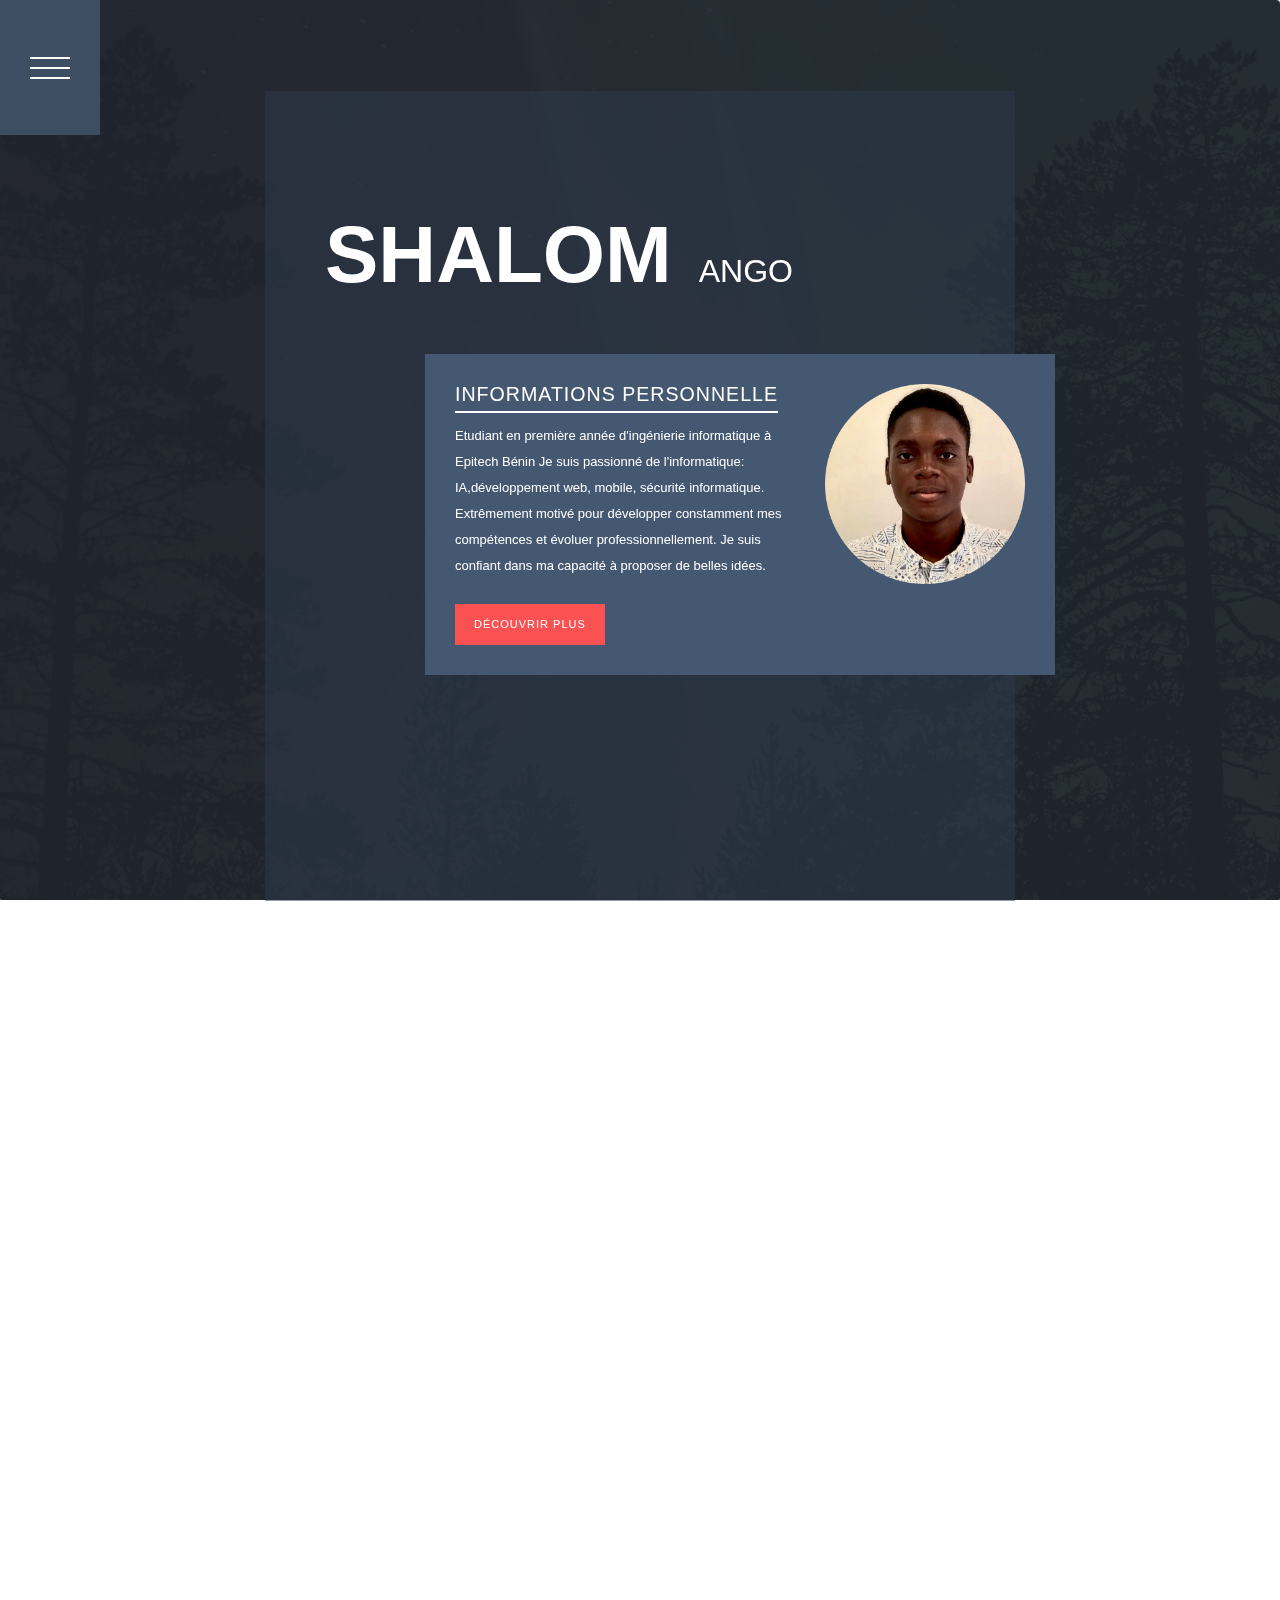
<file: index.html>
<!doctype html>
<!--[if lt IE 7]>      <html class="no-js lt-ie9 lt-ie8 lt-ie7" lang=""> <![endif]-->
<!--[if IE 7]>         <html class="no-js lt-ie9 lt-ie8" lang=""> <![endif]-->
<!--[if IE 8]>         <html class="no-js lt-ie9" lang=""> <![endif]-->
<!--[if gt IE 8]><!--> <html class="no-js" lang=""> <!--<![endif]-->
    <head>
        <meta charset="utf-8">
        <meta http-equiv="X-UA-Compatible" content="IE=edge,chrome=1">
        <title>Shalom Ango Portefeuille</title>
<!--
Stacked Template
https://templatemo.com/tm-505-stacked
-->
        <meta name="description" content="">
        <meta name="viewport" content="width=device-width, initial-scale=1">
        <link rel="apple-touch-icon" href="apple-touch-icon.png">

        <link rel="stylesheet" href="css/bootstrap.min.css">
        <link rel="stylesheet" href="css/bootstrap-theme.min.css">
        <link rel="stylesheet" href="css/templatemo-style.css">

        <script src="js/vendor/modernizr-2.8.3-respond-1.4.2.min.js"></script>
    </head>
    <body>
        <!--[if lt IE 8]>
            <p class="browserupgrade">You are using an <strong>outdated</strong> browser. Please <a href="http://browsehappy.com/">upgrade your browser</a> to improve your experience.</p>
        <![endif]-->
        <nav class="nav">
          <div class="burger">
            <div class="burger__patty"></div>
          </div>

          <ul class="nav__list">
            <li class="nav__item">
              <a href="#1" class="nav__link c-blue"><img src="img/home-icon.png" alt=""></a>
            </li>
            <li class="nav__item">
              <a href="#2" class="nav__link c-yellow scrolly"><img src="img/about-icon.png" alt=""></a>
            </li>
            <li class="nav__item">
              <a href="#4" class="nav__link c-red"><img src="img/projects-icon.png" alt=""></a>
            </li>
            <li class="nav__item">
              <a href="#5" class="nav__link c-green"><img src="img/contact-icon.png" alt=""></a>
            </li>
          </ul>
        </nav>

        <section class="panel b-blue" id="1">
          <article class="panel__wrapper">
            <div class="panel__content">
              <div class="container">
                <div class="row">
                  <div class="col-md-8 col-md-offset-2">
                    <div class="home-content">
                      <div class="home-heading">
                        <h1><em>Shalom</em> ANGO</h1>
                      </div>
                      <div class="row">
                        <div class="col-md-12">
                          <div class="home-box-content">
                            <div class="left-text">
                              <h4 style="font-size: 1.4em;">Informations personnelle</h4>
                              <p>Etudiant en première année d'ingénierie informatique à Epitech Bénin Je suis passionné de l'informatique: IA,développement web, mobile, sécurité informatique. Extrêmement motivé pour développer constamment mes compétences et évoluer professionnellement. Je suis confiant dans ma capacité à proposer de belles idées.</p>
                              <div class="primary-button">
                                <a href="#2">Découvrir plus</a>
                              </div>
                            </div>
                            <div class="right-image">
                              <img  style="width: 200px;" src="img/right-home-image.png" alt="">
                            </div>
                          </div>
                        </div>
                      </div>
                    </div>
                  </div>
                </div>
              </div>
            </div>
          </article>
        </section>
        <section class="panel b-yellow" id="2">
          <article class="panel__wrapper">
            <div class="panel__content">
              <div class="container">
                <div class="row">
                  <div class="col-md-8 col-md-offset-2">
                    <div class="about-content">
                      <div class="heading">
                        <h4>A propos de moi</h4>
                      </div>
                      <div class="row">
                        <div class="col-md-12">
                          <div class="about-box-content">
                            <img src="img/about-image.jpg" alt="">
                          </div>
                        </div>
                        <div class="col-md-12 col-md-offset-4ss">
                          <div class="about-box-text">
                            <h4>Mes formations</h4>
                            <p>Epitech-Bénin: <strong>2020 à nos jour</strong> Cycle Bachelor en ingenierie informatiques.</p>
                            <p>Epitech-Bénin: <strong>2019 - 2020</strong> Cour préparatoire (Notion en HTML, CSS et JavaScript).</p>
                            <p>CS La grande academie: <br> Baccalauréat Série D <strong>(2019)</strong> <br> Brevet d'étude du premier cycle <strong>(2016)</strong>.</p>
                            <div class="primary-button">
                              <a href="#3">Découvrir plus</a>
                            </div>
                          </div>
                        </div>
                      </div>
                    </div>
                  </div>
                </div>
              </div>
            </div>
          </article>
        </section>
        <section class="panel b-yellow" id="3">
          <article class="panel__wrapper">
            <div class="panel__content">
              <div class="container">
                <div class="row">
                  <div class="col-md-8 col-md-offset-2">
                    <div class="about-content">
                      <div class="heading">
                        <h4>Monde professionnel</h4>
                      </div>
                      <div class="row">
                        <div class="col-md-12">
                          <div class="about-box-content">
                            <img src="img/about-image.jpg" alt="">
                          </div>
                        </div>
                        <div class="col-md-12 col-md-offset-8s">
                          <div class="about-box-text">
                            <h4>Mon parcours professionel</h4>
                            <p><strong>Chef d'association</strong> <em>CREATOR</em>, une association de développement (web et mobile) à Epitech Bénin depuis <strong> janvier 2021</strong>.</p>
                            <p>J'ai travaillé chez <em>Fitzone Bénin</em> en tant de <strong>Dévelopeur Web</strong>, chargé de développer le site internet de Fitzone (une salle de sport) . De <strong>Juillet 2020 à Septembre 2020</strong>.</p>
                            <p> J'ai participé au concour <strong> Google hash code</strong>, un Challenge de programation organisé par google en <strong>Fevrier 2020</strong>.</p>
                            <p>Participant à la <strong> Global game jam </strong> Concour international de création de jeu video en <strong> janvier 2020</strong>.</p>
                            <p>Participant au <strong>Health Tech challenge</strong>, un challenge qui consistait à proposer et réaliser un prototype de solution numérique dans le domaine de la santé. En<strong> janvier 2021</strong>.</p>
                            <div class="primary-button">
                              <a href="#4">Découvrir plus</a>
                            </div>
                          </div>
                        </div>
                      </div>
                    </div>
                  </div>
                </div>
              </div>
            </div>
          </article>
        </section>
        <section class="panel b-yellow" id="3">
          <article class="panel__wrapper">
            <div class="panel__content">
              <div class="container">
                <div class="row">
                  <div class="col-md-8 col-md-offset-2">
                    <div class="about-content">
                      <div class="heading">
                        <h4>Mes compétences technique</h4>
                      </div>
                      <div class="row">
                        <div class="col-md-12">
                          <div class="about-box-content">
                            <img src="img/about-image.jpg" alt="">
                          </div>
                        </div>
                        <div class="col-md-12 col-md-offset-8s">
                          <div class="about-box-text">
                            <h4>langages de programation et outils</h4>
                            <ul style="font-size: 1.3em; color: rgb(170, 77, 0);">
                              <li>C, C++, Python, Html, Css, JavaScript</li> <br>
                              <li>Node JS, Vue JS, Express JS, React Native</li><br>
                              <li>PHP, MYSQL, Mongo-DB, Django, DOKER</li><br>
                              <li>Git (github, gitlab), Linux, CSFML (pour créaction de jeu) </li><br>
                            </ul>
                            <ul style="font-size: 1.3em; color: rgb(0, 26, 170);">
                              <li>Androïd studio, FileZila, EZFacility: Management</li> <br>
                              <li>Figma, Microsoft Word et excel</li><br>
                            </ul>
                            <div class="primary-button">
                              <a href="#4">Découvrir plus</a>
                            </div>
                          </div>
                        </div>
                      </div>
                    </div>
                  </div>
                </div>
              </div>
            </div>
          </article>
        </section>
        <section class="panel b-red" id="4">
          <article class="panel__wrapper">
            <div class="panel__content">
              <div class="container">
                <div class="row">
                  <div class="col-md-8 col-md-offset-2">
                    <div class="projects-content">
                      <div class="heading">
                        <h4>Projets récent</h4>
                      </div>
                      <div class="row">
                        <div class="col-md-12">
                          <div class="owl-carousel owl-theme projects-container">
                            <div>
                              <div class="project-item">
                                <a href="img/project-item-01.png" data-lightbox="image-1"><img src="img/project-item-01.png" alt=""></a>
                                <div class="text-content">
                                  <h4>Chat Box <em>(en cour)</em></h4>
                                  <p>Projet Creator: Application Web de Freelance et de chat pro</p>
                                  <div class="primary-button">
                                    <a href="https://github.com/EPITECH-CREATOR/Chatbox_interface">Voir le projet</a>
                                  </div>
                                </div>
                              </div>
                            </div>
                            <div>
                              <div class="project-item">
                                <a href="img/project-item-02.png" data-lightbox="image-1"><img src="img/project-item-02.png" alt=""></a>
                                <div class="text-content">
                                  <h4>Epic (MVP)</h4>
                                  <p>Application mobile de résumé de film (text et trailer)</p>
                                  <div class="primary-button">
                                    <a href="https://github.com/shalomang/epic_movie">Voir le projet</a>
                                  </div>
                                </div>
                              </div>
                            </div>
                            <div>
                              <div class="project-item">
                                <a href="img/project-item-03.png" data-lightbox="image-1"><img src="img/project-item-03.png" alt=""></a>
                                <div class="text-content">
                                  <h4>Fitzone.bj</h4>
                                  <p> Site internet officiel de fitzone bénin.</p>
                                  <div class="primary-button">
                                    <a href="https://fitzone.bj">Voir le projet</a>
                                  </div>
                                </div>
                              </div>
                            </div>
                            <div>
                              <div class="project-item">
                                <a href="img/project-item-06.png" data-lightbox="image-1"><img src="img/project-item-06.png" alt=""></a>
                                <div class="text-content">
                                  <h4>Dante star</h4>
                                  <p>Projet Epitech: Intellegence Artifiel (algo de Dikstra utilsé par google map pour retrouver le chemin le plus rapide)</p>
                                  <div class="primary-button">
                                    <a href="git@github.com:shalomang/dante_star.git">Voir le projet</a>
                                  </div>
                                </div>
                              </div>
                            </div>
                            <div>
                              <div class="project-item">
                                <a href="img/project-item-04.png" data-lightbox="image-1"><img src="img/project-item-04.png" alt=""></a>
                                <div class="text-content">
                                  <h4>My defender</h4>
                                  <p>Jeu de tower defense réaliser en CSFML</p>
                                  <div class="primary-button">
                                    <a href="https://github.com/shalomang/my_defender">Voir le projet</a>
                                  </div>
                                </div>
                              </div>
                            </div>
                            <div>
                              <div class="project-item">
                                <a href="img/project-item-05.png" data-lightbox="image-1"><img src="img/project-item-05.png" alt=""></a>
                                <div class="text-content">
                                  <h4>Delta-game (en cour)</h4>
                                  <p>Site officiel de Delta Game : Association de EA-sport</p>
                                  <div class="primary-button">
                                    <a href="git@github.com:shalomang/delta_game.github.io.git">Voir le projet</a>
                                  </div>
                                </div>
                              </div>
                            </div>
                          </div>
                        </div>
                      </div>
                    </div>
                  </div>
                </div>
              </div>
            </div>
          </article>
        </section>
        <section class="panel b-green" id="5">
          <article class="panel__wrapper">
            <div class="panel__content">
              <div class="container">
                <div class="row">
                  <div class="col-md-8 col-md-offset-3">
                    <div class="contact-content">
                      <div class="heading">
                        <h4>Contactez moi</h4>
                      </div>
                      <div class="row">
                        <div class="col-md-6">
                          <div class="contat-form">
                            <form id="contact" method="post"></form>
                              <fieldset>
                                <a href="mailto:shalom.ango@epitech.eu">Envoyez moi un mail!</a>
                              </fieldset><br>
                              <fieldset>
                                <a href="https://www.linkedin.com/in/shalom-ango-7b3015198/">Rejoignez moi sur Linkedin</a>
                              </fieldset><br>
                              <fieldset>
                                <a href="https://github.com/shalomang">Suivez moi sur Github!</a>
                              </fieldset><br>
                              <a href="https://github.com/shalomang?tab=followers"><BUtton>Cliquez pour me suivre</BUtton></a>
                            </form>
                          </div>
                        </div>
                        <div class="col-md-4">
                          <div class="more-info">
                            <p>Disponible pour travailler sur des projets freelance.<br><br>
                            <em>j'ai soif d'apprendre et de connaitre de nouvelle technologie. Soif des défis!</em></p>
                          </div>
                        </div>
                      </div>
                    </div>
                  </div>
                  <div class="col-md-12">
                    <div class="footer">
                      <p>Copyright &copy; 2021 Shalom Ango </p>
                    </div>
                  </div>
                </div>
              </div>
            </div>
          </article>
        </section>
      
        <script src="https://ajax.googleapis.com/ajax/libs/jquery/1.11.2/jquery.min.js"></script>
        <script>window.jQuery || document.write('<script src="js/vendor/jquery-1.11.2.min.js"><\/script>')</script>

        <script src="js/vendor/bootstrap.min.js"></script>

        <script src="js/plugins.js"></script>
        <script src="js/main.js"></script>

    </body>
</html>
</file>
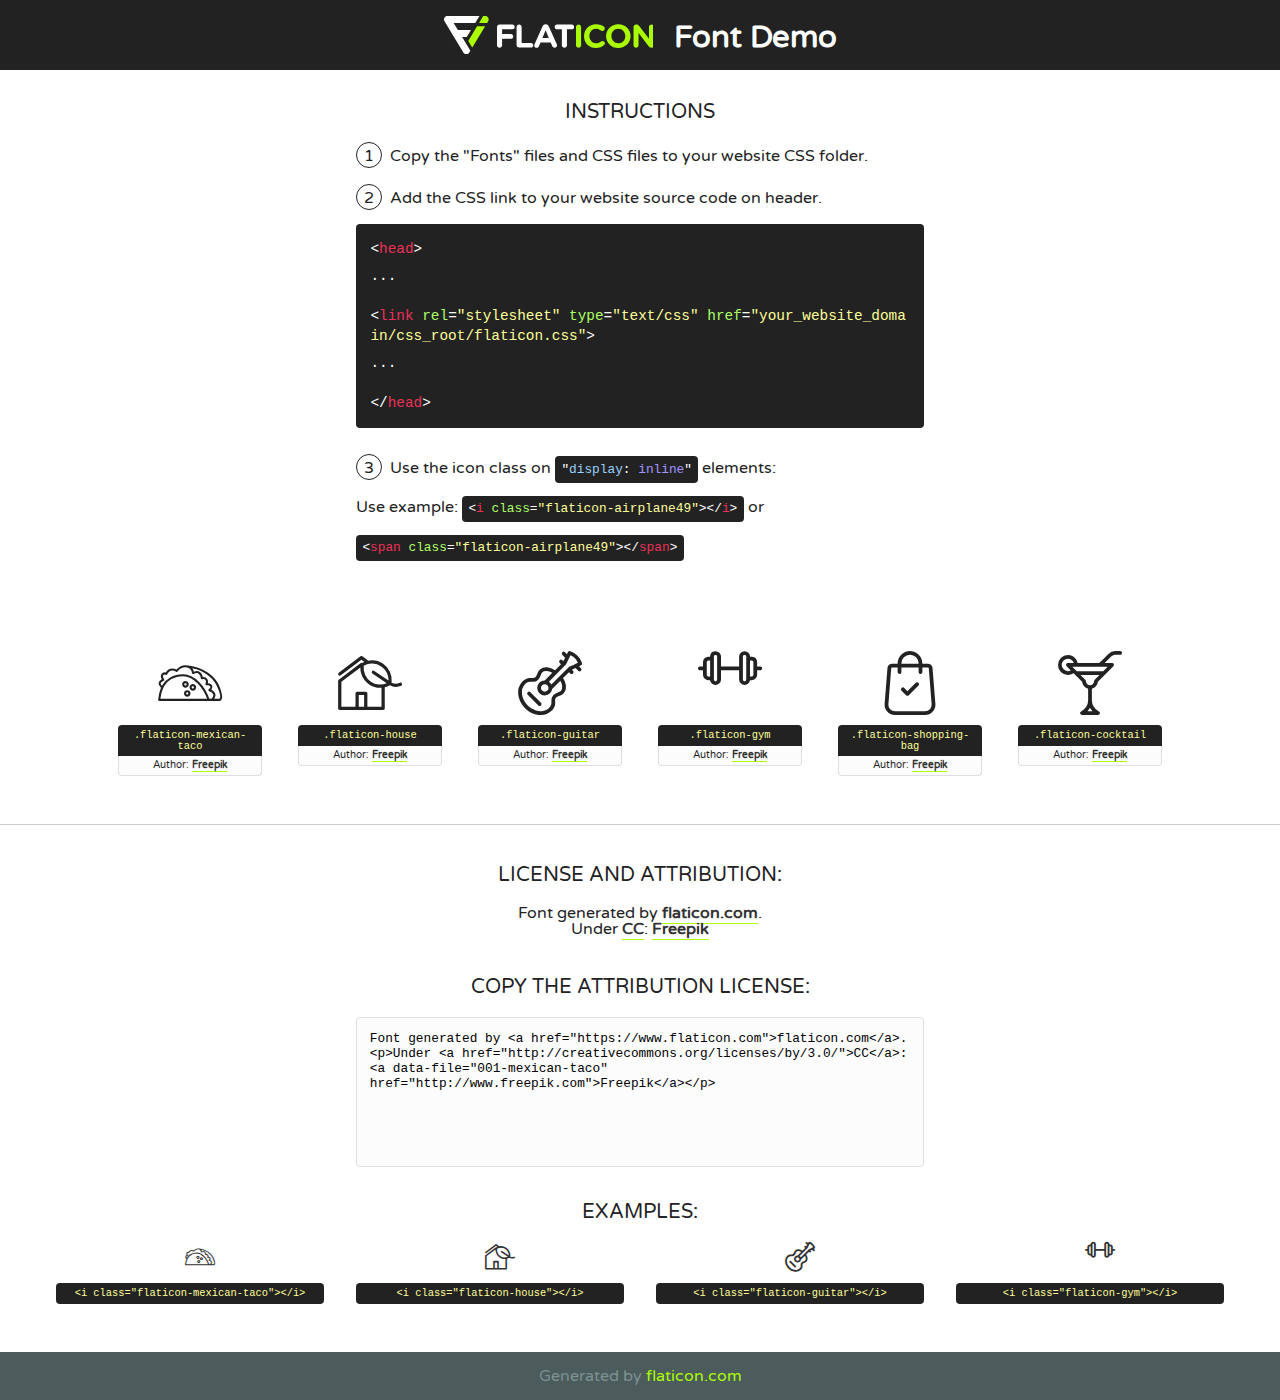
<file: fonts/flaticon/font/flaticon.html>
<!DOCTYPE html>
<!--
  Flaticon icon font: Flaticon
  Creation date: 11/02/2019 11:47
-->
<html>
<!DOCTYPE html>
<html>

<head>
    <title>Flaticon WebFont</title>
    <link href="http://fonts.googleapis.com/css?family=Varela+Round" rel="stylesheet" type="text/css" />
    <link rel="stylesheet" type="text/css" href="flaticon.css">
    <meta charset="UTF-8">
    <style>
    html, body, div, span, applet, object, iframe,
    h1, h2, h3, h4, h5, h6, p, blockquote, pre,
    a, abbr, acronym, address, big, cite, code,
    del, dfn, em, img, ins, kbd, q, s, samp,
    small, strike, strong, sub, sup, tt, var,
    b, u, i, center,
    dl, dt, dd, ol, ul, li,
    fieldset, form, label, legend,
    table, caption, tbody, tfoot, thead, tr, th, td,
    article, aside, canvas, details, embed, 
    figure, figcaption, footer, header, hgroup, 
    menu, nav, output, ruby, section, summary,
    time, mark, audio, video {
        margin: 0;
        padding: 0;
        border: 0;
        font-size: 100%;
        font: inherit;
        vertical-align: baseline;
    }
    /* HTML5 display-role reset for older browsers */
    article, aside, details, figcaption, figure, 
    footer, header, hgroup, menu, nav, section {
        display: block;
    }
    body {
        line-height: 1;
    }
    ol, ul {
        list-style: none;
    }
    blockquote, q {
        quotes: none;
    }
    blockquote:before, blockquote:after,
    q:before, q:after {
        content: '';
        content: none;
    }
    table {
        border-collapse: collapse;
        border-spacing: 0;
    }
    body {
        font-family: 'Varela Round', Helvetica, Arial, sans-serif;
        font-size: 16px;
        color: #222;
    }
    a {
        color: #333;
        border-bottom: 1px solid #a9fd00;
        font-weight: bold;
        text-decoration: none;
    }
    * {
        -moz-box-sizing: border-box;
        -webkit-box-sizing: border-box;
        box-sizing: border-box;
        margin: 0;
        padding: 0;
    }
    [class^="flaticon-"]:before, [class*=" flaticon-"]:before, [class^="flaticon-"]:after, [class*=" flaticon-"]:after {
        font-family: Flaticon;
        font-size: 30px;
        font-style: normal;
        margin-left: 20px;
        color: #333;
    }
    .wrapper {
        max-width: 600px;
        margin: auto;
        padding: 0 1em;
    }
    .title {
        font-size: 1.25em;
        text-align: center;
        margin-bottom: 1em;
        text-transform: uppercase;
    }
    header {
        text-align: center;
        background-color: #222;
        color: #fff;
        padding: 1em;
    }
    header .logo {
        width: 210px;
        height: 38px;
        display: inline-block;
        vertical-align: middle;
        margin-right: 1em;
        border: none;
    }
    header strong {
        font-size: 1.95em;
        font-weight: bold;
        vertical-align: middle;
        margin-top: 5px;
        display: inline-block;
    }
    .demo {
        margin: 2em auto;
        line-height: 1.25em;
    }
    .demo ul li {
        margin-bottom: 1em;
    }
    .demo ul li .num {
        color: #222;
        border-radius: 20px;
        display: inline-block;
        width: 26px;
        padding: 3px;
        height: 26px;
        text-align: center;
        margin-right: 0.5em;
        border: 1px solid #222;
    }
    .demo ul li code {
        background-color: #222;
        border-radius: 4px;
        padding: 0.25em 0.5em;
        display: inline-block;
        color: #fff;
        font-family: Consolas,Monaco,Lucida Console,Liberation Mono,DejaVu Sans Mono,Bitstream Vera Sans Mono,Courier New, monospace;
        font-weight: lighter;
        margin-top: 1em;
        font-size: 0.8em;
        word-break: break-all;
    }
    .demo ul li code.big {
        padding: 1em;
        font-size: 0.9em;
    }
    .demo ul li code .red {
        color: #EF3159;
    }
    .demo ul li code .green {
        color: #ACFF65;
    }
    .demo ul li code .yellow {
        color: #FFFF99;
    }
    .demo ul li code .blue {
        color: #99D3FF;
    }
    .demo ul li code .purple {
        color: #A295FF;
    }
    .demo ul li code .dots {
        margin-top: 0.5em;
        display: block;
    }
    #glyphs {
        border-bottom: 1px solid #ccc;
        padding: 2em 0;
        text-align: center;
    }
    .glyph {
        display: inline-block;
        width: 9em;
        margin: 1em;
        text-align: center;
        vertical-align: top;
        background: #FFF;
    }
    .glyph .glyph-icon {
        padding: 10px;
        display: block;
        font-family:"Flaticon";
        font-size: 64px;
        line-height: 1;
    }
    .glyph .glyph-icon:before {
        font-size: 64px;
        color: #222;
        margin-left: 0;
    }
    .class-name {
        font-size: 0.65em;
        background-color: #222;
        color: #fff;
        border-radius: 4px 4px 0 0;
        padding: 0.5em;
        color: #FFFF99;
        font-family: Consolas,Monaco,Lucida Console,Liberation Mono,DejaVu Sans Mono,Bitstream Vera Sans Mono,Courier New, monospace;
    }
    .author-name {
        font-size: 0.6em;
        background-color: #fcfcfd;
        border: 1px solid #DEDEE4;
        border-top: 0;
        border-radius: 0 0 4px 4px;
        padding: 0.5em;
    }
    .class-name:last-child {
        font-size: 10px;
        color:#888;
    }
    .class-name:last-child a {
        font-size: 10px;
        color:#555;
    }
    .class-name:last-child a:hover {
        color:#a9fd00;
    }
    .glyph > input {
        display: block;
        width: 100px;
        margin: 5px auto;
        text-align: center;
        font-size: 12px;
        cursor: text;
    }
    .glyph > input.icon-input {
        font-family:"Flaticon";
        font-size: 16px;
        margin-bottom: 10px;
    }
    .attribution .title {
        margin-top: 2em;
    }
    .attribution textarea {
        background-color: #fcfcfd;
        padding: 1em;
        border: none;
        box-shadow: none;
        border: 1px solid #DEDEE4;
        border-radius: 4px;
        resize: none;
        width: 100%;
        height: 150px;
        font-size: 0.8em;
        font-family: Consolas,Monaco,Lucida Console,Liberation Mono,DejaVu Sans Mono,Bitstream Vera Sans Mono,Courier New, monospace;
        -webkit-appearance: none;
    }
    .iconsuse {
        margin: 2em auto;
        text-align: center;
        max-width: 1200px;
    }
    .iconsuse:after {
        content: '';
        display: table;
        clear: both;
    }
    .iconsuse .image {
        float: left;
        width: 25%;
        padding: 0 1em;
    }
    .iconsuse .image p {
        margin-bottom: 1em;
    }
    .iconsuse .image span {
        display: block;
        font-size: 0.65em;
        background-color: #222;
        color: #fff;
        border-radius: 4px;
        padding: 0.5em;
        color: #FFFF99;
        margin-top: 1em;
        font-family: Consolas,Monaco,Lucida Console,Liberation Mono,DejaVu Sans Mono,Bitstream Vera Sans Mono,Courier New, monospace;
    }
    #footer {
        text-align: center;
        background-color: #4C5B5C;
        color: #7c9192;
        padding: 1em;
    }
    #footer a {
        border: none;
        color: #a9fd00;
        font-weight: normal;
    }
    @media (max-width: 960px) {
        .iconsuse .image {
            width: 50%;
        }
    }
    @media (max-width: 560px) {
        .iconsuse .image {
            width: 100%;
        }
    }
    </style>
</head>

<body class="characters-off">

    <header>
        <a href="https://www.flaticon.com" target="_blank" class="logo">
            <svg version="1.1" xmlns="http://www.w3.org/2000/svg" xmlns:xlink="http://www.w3.org/1999/xlink" xmlns:a="http://ns.adobe.com/AdobeSVGViewerExtensions/3.0/" viewBox="0 0 560.875 102.036" enable-background="new 0 0 560.875 102.036" xml:space="preserve">
                <defs>
                </defs>
                <g>
                    <g class="letters">
                        <path fill="#ffffff" d="M141.596,29.675c0-3.777,2.985-6.767,6.764-6.767h34.438c3.426,0,6.15,2.728,6.15,6.15
                        c0,3.43-2.724,6.149-6.15,6.149h-27.674v13.091h23.719c3.429,0,6.151,2.724,6.151,6.15c0,3.43-2.723,6.149-6.151,6.149h-23.719
                        v17.574c0,3.773-2.986,6.761-6.764,6.761c-3.779,0-6.764-2.989-6.764-6.761V29.675z"></path>
                        <path fill="#ffffff" d="M193.844,29.149c0-3.781,2.985-6.767,6.764-6.767c3.776,0,6.763,2.985,6.763,6.767v42.957h25.039
                        c3.426,0,6.149,2.726,6.149,6.153c0,3.425-2.723,6.15-6.149,6.15h-31.802c-3.779,0-6.764-2.986-6.764-6.768V29.149z"></path>
                        <path fill="#ffffff" d="M241.891,75.71l21.438-48.407c1.492-3.341,4.215-5.357,7.906-5.357h0.792
                        c3.686,0,6.323,2.017,7.815,5.357l21.439,48.407c0.436,0.967,0.701,1.845,0.701,2.723c0,3.602-2.809,6.501-6.414,6.501
                        c-3.161,0-5.269-1.845-6.499-4.655l-4.132-9.661h-27.059l-4.301,10.102c-1.144,2.631-3.426,4.214-6.237,4.214
                        c-3.517,0-6.24-2.81-6.24-6.325C241.1,77.64,241.451,76.677,241.891,75.71z M279.932,58.666l-8.521-20.297l-8.526,20.297H279.932
                        z"></path>
                        <path fill="#ffffff" d="M314.864,35.387H301.86c-3.429,0-6.239-2.813-6.239-6.238c0-3.429,2.811-6.24,6.239-6.24h39.533
                        c3.426,0,6.237,2.811,6.237,6.24c0,3.425-2.811,6.238-6.237,6.238h-13.001v42.785c0,3.773-2.99,6.761-6.764,6.761
                        c-3.779,0-6.764-2.989-6.764-6.761V35.387z"></path>
                        <path fill="#A9FD00" d="M352.615,29.149c0-3.781,2.985-6.767,6.767-6.767c3.774,0,6.761,2.985,6.761,6.767v49.024
                        c0,3.773-2.987,6.761-6.761,6.761c-3.781,0-6.767-2.989-6.767-6.761V29.149z"></path>
                        <path fill="#A9FD00" d="M374.132,53.836v-0.179c0-17.481,13.178-31.801,32.065-31.801c9.22,0,15.459,2.458,20.557,6.238
                        c1.402,1.054,2.637,2.985,2.637,5.357c0,3.692-2.985,6.59-6.681,6.59c-1.845,0-3.071-0.702-4.044-1.319
                        c-3.776-2.813-7.729-4.393-12.562-4.393c-10.364,0-17.831,8.611-17.831,19.154v0.173c0,10.542,7.291,19.329,17.831,19.329
                        c5.715,0,9.492-1.756,13.359-4.834c1.049-0.874,2.458-1.491,4.039-1.491c3.429,0,6.325,2.813,6.325,6.236
                        c0,2.106-1.056,3.78-2.282,4.834c-5.539,4.834-12.036,7.733-21.878,7.733C387.572,85.464,374.132,71.493,374.132,53.836z"></path>
                        <path fill="#A9FD00" d="M433.009,53.836v-0.179c0-17.481,13.79-31.801,32.766-31.801c18.981,0,32.592,14.143,32.592,31.628v0.173
                        c0,17.483-13.785,31.807-32.769,31.807C446.625,85.464,433.009,71.32,433.009,53.836z M484.224,53.836v-0.179
                        c0-10.539-7.725-19.326-18.626-19.326c-10.893,0-18.449,8.611-18.449,19.154v0.173c0,10.542,7.73,19.329,18.626,19.329
                        C476.676,72.986,484.224,64.378,484.224,53.836z"></path>
                        <path fill="#A9FD00" d="M506.233,29.321c0-3.774,2.99-6.763,6.767-6.763h1.401c3.252,0,5.183,1.583,7.029,3.953l26.093,34.265
                        V29.059c0-3.692,2.99-6.677,6.681-6.677c3.683,0,6.671,2.985,6.671,6.677v48.934c0,3.78-2.987,6.765-6.764,6.765h-0.436
                        c-3.257,0-5.188-1.581-7.034-3.953l-27.056-35.492v32.944c0,3.687-2.985,6.676-6.678,6.676c-3.683,0-6.673-2.989-6.673-6.676
                        V29.321z"></path>
                    </g>
                    <g class="insignia">
                        <path fill="#ffffff" d="M48.372,56.137h12.517l11.156-18.537H37.186L25.688,18.539h57.825L94.668,0H9.271
                        C5.925,0,2.842,1.801,1.198,4.716c-1.644,2.907-1.593,6.482,0.134,9.343l50.38,83.501c1.678,2.781,4.689,4.476,7.938,4.476
                        c3.246,0,6.257-1.695,7.935-4.476l2.898-4.804L48.372,56.137z"></path>
                        <g class="i">
                            <path fill="#A9FD00" d="M93.575,18.539h0.031v0.004l21.652,0.004l2.705-4.488c1.727-2.861,1.778-6.436,0.133-9.343
                            C116.454,1.801,113.371,0,110.026,0h-5.294L93.575,18.539z"></path>
                            <polygon fill="#A9FD00" points="88.291,27.356 64.725,66.486 75.519,84.404 109.942,27.356"></polygon>
                        </g>
                    </g>
                </g>
            </svg>
        </a>
        <strong>Font Demo</strong>
    </header>


    <section class="demo wrapper">

        <p class="title">Instructions</p>

        <ul>
            <li>
                <span class="num">1</span>Copy the "Fonts" files and CSS files to your website CSS folder.
            </li>
            <li>
                <span class="num">2</span>Add the CSS link to your website source code on header.
                <code class="big">
                    &lt;<span class="red">head</span>&gt;
                    <br/><span class="dots">...</span>
                    <br/>&lt;<span class="red">link</span> <span class="green">rel</span>=<span class="yellow">"stylesheet"</span> <span class="green">type</span>=<span class="yellow">"text/css"</span> <span class="green">href</span>=<span class="yellow">"your_website_domain/css_root/flaticon.css"</span>&gt;
                    <br/><span class="dots">...</span>
                    <br/>&lt;/<span class="red">head</span>&gt;
                </code>
            </li>

            <li>
                <p>
                    <span class="num">3</span>Use the icon class on <code>"<span class="blue">display</span>:<span class="purple"> inline</span>"</code> elements:
                    <br />
                    Use example: <code>&lt;<span class="red">i</span> <span class="green">class</span>=<span class="yellow">&quot;flaticon-airplane49&quot;</span>&gt;&lt;/<span class="red">i</span>&gt;</code> or <code>&lt;<span class="red">span</span> <span class="green">class</span>=<span class="yellow">&quot;flaticon-airplane49&quot;</span>&gt;&lt;/<span class="red">span</span>&gt;</code>
            </li>
        </ul>

    </section>




   <section id="glyphs">          
    
      
        <div class="glyph"><div class="glyph-icon flaticon-mexican-taco"></div>
            <div class="class-name">.flaticon-mexican-taco</div>
            <div class="author-name">Author: <a data-file="001-mexican-taco" href="http://www.freepik.com">Freepik</a> </div> 
        </div>        
        
        <div class="glyph"><div class="glyph-icon flaticon-house"></div>
            <div class="class-name">.flaticon-house</div>
            <div class="author-name">Author: <a data-file="002-house" href="http://www.freepik.com">Freepik</a> </div> 
        </div>        
        
        <div class="glyph"><div class="glyph-icon flaticon-guitar"></div>
            <div class="class-name">.flaticon-guitar</div>
            <div class="author-name">Author: <a data-file="003-guitar" href="http://www.freepik.com">Freepik</a> </div> 
        </div>        
        
        <div class="glyph"><div class="glyph-icon flaticon-gym"></div>
            <div class="class-name">.flaticon-gym</div>
            <div class="author-name">Author: <a data-file="004-gym" href="http://www.freepik.com">Freepik</a> </div> 
        </div>        
        
        <div class="glyph"><div class="glyph-icon flaticon-shopping-bag"></div>
            <div class="class-name">.flaticon-shopping-bag</div>
            <div class="author-name">Author: <a data-file="005-shopping-bag" href="http://www.freepik.com">Freepik</a> </div> 
        </div>        
        
        <div class="glyph"><div class="glyph-icon flaticon-cocktail"></div>
            <div class="class-name">.flaticon-cocktail</div>
            <div class="author-name">Author: <a data-file="006-cocktail" href="http://www.freepik.com">Freepik</a> </div> 
        </div>        
        

    </section>



    <section class="attribution wrapper"   style="text-align:center;">

      <div class="title">License and attribution:</div><div class="attrDiv">Font generated by <a href="https://www.flaticon.com">flaticon.com</a>. <div><p>Under <a href="http://creativecommons.org/licenses/by/3.0/">CC</a>: <a data-file="001-mexican-taco" href="http://www.freepik.com">Freepik</a></p>  </div>
      </div>
      <div class="title">Copy the Attribution License:</div>

    <textarea onclick="this.focus();this.select();">Font generated by &lt;a href=&quot;https://www.flaticon.com&quot;&gt;flaticon.com&lt;/a&gt;. <p>Under <a href="http://creativecommons.org/licenses/by/3.0/">CC</a>: <a data-file="001-mexican-taco" href="http://www.freepik.com">Freepik</a></p>  
     </textarea>

    </section>

    <section class="iconsuse">

          <div class="title">Examples:</div>            
             
            <div class="image">
                <p>
                    <i class="glyph-icon flaticon-mexican-taco"></i> 
                    <span>&lt;i class=&quot;flaticon-mexican-taco&quot;&gt;&lt;/i&gt;</span>
                </p>
            </div>
            
            <div class="image">
                <p>
                    <i class="glyph-icon flaticon-house"></i> 
                    <span>&lt;i class=&quot;flaticon-house&quot;&gt;&lt;/i&gt;</span>
                </p>
            </div>
            
            <div class="image">
                <p>
                    <i class="glyph-icon flaticon-guitar"></i> 
                    <span>&lt;i class=&quot;flaticon-guitar&quot;&gt;&lt;/i&gt;</span>
                </p>
            </div>
            
            <div class="image">
                <p>
                    <i class="glyph-icon flaticon-gym"></i> 
                    <span>&lt;i class=&quot;flaticon-gym&quot;&gt;&lt;/i&gt;</span>
                </p>
            </div>
                       
        </div>
                            
    </section>

<div id="footer">
    <div>Generated by <a href="https://www.flaticon.com">flaticon.com</a>
    </div>
</div>



</body>
</html>
</file>
<file: css/templatemo-style.css>
/* 

Stacked Template

https://templatemo.com/tm-505-stacked

*/

body {
	font-family: 'Roboto', sans-serif;
}

p {
	font-size: 13px;
	line-height: 26px;
}

a {
	color: #ff6;
}

a:hover {
	color: #0CF;
}


ul {
  list-style-type: none;
  padding: 0;
  margin: 0;
}

.primary-button a {
  display: inline-block;
  background-color: #fa5252;
  color: #fff;
  letter-spacing: 1px;
  font-size: 11px;
  padding: 12px 18px;
  font-weight: 300;
  text-decoration: none;
  text-transform: uppercase;
  border: 1px solid transparent;
}

.primary-button a:hover {
  background-color: transparent;
  border: 1px solid #fff;
  -moz-transition: all 0.2s linear;
  -o-transition: all 0.2s linear;
  -webkit-transition: all 0.2s linear;
}

.heading h4 {
  margin-bottom: 60px;
  margin-top: 0px;
  font-size: 36px;
  text-transform: uppercase;
  color: #fff;
  font-weight: 300;
  text-align: center;
  letter-spacing: 1px;
}

.nav {
  position: fixed;
  z-index: 1;
  top: 0;
  left: 0;
  width: 100px;
  -webkit-backface-visibility: hidden;
          backface-visibility: hidden;
}
.nav__list {
  display: -webkit-box;
  display: -ms-flexbox;
  display: flex;
  -ms-flex-flow: column wrap;
      flex-flow: column wrap;
  height: 85vh;
  -webkit-transform: translate(0, -100%);
          transform: translate(0, -100%);
  -webkit-transition: all 0.5s cubic-bezier(0.175, 0.885, 0.32, 1.275);
  transition: all 0.5s cubic-bezier(0.175, 0.885, 0.32, 1.275);
}
.nav__list--active {
  -webkit-transform: translate(0, 0);
          transform: translate(0, 0);
}
.nav__item {
  -webkit-box-flex: 1;
      -ms-flex: 1;
          flex: 1;
  position: relative;
}
.nav__link {
  display: -webkit-box;
  display: -ms-flexbox;
  display: flex;
  -webkit-box-pack: center;
      -ms-flex-pack: center;
          justify-content: center;
  -webkit-box-align: center;
      -ms-flex-align: center;
          align-items: center;
  position: absolute;
  height: 100%;
  width: 100%;
  top: 0;
  left: 0;
  text-decoration: none;
  font-size: 24px;
  background: #3e4e62;
  -webkit-transition: all 0.5s cubic-bezier(0.175, 0.885, 0.32, 1.275);
  transition: all 0.5s cubic-bezier(0.175, 0.885, 0.32, 1.275);
}
.nav__link:hover {
  background: #fa5252;
}
@media (max-width: 640px) {
  .nav {
    width: 70px;
  }
  .nav__list {
    height: 90vh;
  }
}

.burger {
  height: 15vh;
  position: relative;
  display: -webkit-box;
  display: -ms-flexbox;
  display: flex;
  -webkit-box-pack: center;
      -ms-flex-pack: center;
          justify-content: center;
  -webkit-box-align: center;
      -ms-flex-align: center;
          align-items: center;
  z-index: 2;
  background: #455871;
  cursor: pointer;
  -webkit-transition: all 0.5s cubic-bezier(0.175, 0.885, 0.32, 1.275);
  transition: all 0.5s cubic-bezier(0.175, 0.885, 0.32, 1.275);
}
.burger:hover {
  background: #3e4e62;
}
.burger__patty {
  position: relative;
  height: 2px;
  width: 40px;
  background: white;
}
.burger__patty:before {
  content: "";
  position: absolute;
  top: -10px;
  left: 0;
  height: 2px;
  width: 100%;
  background: white;
}
.burger__patty:after {
  content: "";
  position: absolute;
  top: 10px;
  left: 0;
  height: 2px;
  width: 100%;
  background: white;
}
.burger__patty, .burger__patty:before, .burger__patty:after {
  will-change: transform;
  -webkit-transition: all 0.5s cubic-bezier(0.175, 0.885, 0.32, 1.275);
  transition: all 0.5s cubic-bezier(0.175, 0.885, 0.32, 1.275);
}
.burger--active .burger__patty {
  -webkit-transform: rotate(90deg);
          transform: rotate(90deg);
}
.burger--active .burger__patty:before {
  -webkit-transform: rotate(-45deg) translate(-7px, -7px) scaleX(0.7);
          transform: rotate(-45deg) translate(-7px, -7px) scaleX(0.7);
}
.burger--active .burger__patty:after {
  -webkit-transform: rotate(45deg) translate(-7px, 7px) scaleX(0.7);
          transform: rotate(45deg) translate(-7px, 7px) scaleX(0.7);
}
@media (max-width: 640px) {
  .burger {
    height: 10vh;
  }
  .burger__patty {
    -webkit-transform: scale(0.8);
            transform: scale(0.8);
  }
  .burger--active .burger__patty {
    -webkit-transform: scale(0.8) rotate(90deg);
            transform: scale(0.8) rotate(90deg);
  }
}

.panel {
  margin: 0;	
  min-height: 100vh;
  display: -webkit-box;
  display: -ms-flexbox;
  display: flex;
  -webkit-box-align: center;
      -ms-flex-align: center;
          align-items: center;
  -webkit-box-pack: center;
      -ms-flex-pack: center;
          justify-content: center;
  overflow: hidden;
}
.panel__wrapper {
  padding: 0;
  -webkit-perspective: 1000px;
          perspective: 1000px;
}
.panel__content {
  will-change: transform;
  -webkit-transform: scale(0.7) rotateX(-230deg);
          transform: scale(0.7) rotateX(-230deg);
  -webkit-transform-origin: center 80%;
          transform-origin: center 80%;
  opacity: 0;
  -webkit-transition: all 0.5s cubic-bezier(0.175, 0.885, 0.32, 1.275);
  transition: all 0.5s cubic-bezier(0.175, 0.885, 0.32, 1.275);
}
.panel__content--active {
  -webkit-transform: none;
          transform: none;
  opacity: 1;
}
.panel p:last-child {
  margin-bottom: 0;
}
.panel__block {
  height: 3px;
  background: rgba(0, 0, 0, 0.2);
  margin: 0 0 25px 0;
}

.b-blue {
  margin-bottom: -2px;
  background-image: url(../img/first-bg.png);
  background-repeat: no-repeat;
  background-size: cover;
  width: 100%;
  overflow: hidden;
  background-attachment: fixed;
}

.b-red {
  background-image: url(../img/second-bg.png);
  background-repeat: no-repeat;
  background-size: cover;
  width: 100%;
  overflow: hidden;
  background-attachment: fixed;
  margin-top: -2px;
}

.b-green {
  margin-top: -2px;
  background-image: url(../img/third-bg.png);
  background-repeat: no-repeat;
  background-size: cover;
  width: 100%;
  overflow: hidden;
  background-attachment: fixed;
}

.b-yellow {
  margin-top: -1px;
  background-image: url(../img/fourth-bg.png);
  background-repeat: no-repeat;
  background-size: cover;
  width: 100%;
  overflow: hidden;
  background-attachment: fixed;
}



/*
========================
------ HOME STYLE ------
========================
*/

.home-content {
	height: 90vh;
	background-color: rgba(45, 58, 75, 0.5);
	padding: 0px 60px;
	position: relative;
	margin: 10vh auto 0 auto;
}

.home-content h1 {
	padding-top: 120px;
	font-size: 32px;
	text-transform: uppercase;
	color: #fff;
	font-weight: 300;
}

.home-content h1 em {
	margin-right: 20px;
	font-size: 80px;
	font-style: normal;
	font-weight: 800;
}

.home-content .home-box-content {
  margin-top: 45px;
	background-color: #455871;
	position: relative;
	right: -100px;
	padding: 30px;
	display: inline-block;
}

.home-content .left-text {     
	float: left;     
	width: 60%; 
}

.home-content .left-text h4 {
	display: inline-block;
	padding-bottom: 5px;
	font-size: 22px;
	color: #fff;
	font-weight: 400;
	text-transform: uppercase;
	letter-spacing: 1px;
	margin-top: 0px;
	margin-bottom: 10px;
	border-bottom: 2px solid #fff;
}

.home-content .left-text h4 em {
	color: #fa5252;
	font-style: normal;
}

.home-content .left-text p {
	color: #fff;
	margin-bottom: 25px;
}

.home-content .right-image {
	float: right;
}



/*
========================
------ ABOUT STYLE -----
========================
*/

.about-content {
  height: 100vh;
  background-color: rgba(45, 58, 75, 0.5);
  padding: 0px 60px;
  position: relative;
  margin: 0 auto;
}

.about-content .heading {
  padding-top: 40%;
}

.about-box-content {
  margin-left: -100px;
  margin-right: 100px;
}

.about-box-content img {
  width: 100%;
  overflow: hidden;
  position: absolute;
}

.about-content .about-box-text {
  background-color: #fff;
  padding: 30px;
  margin-top: 60px;
}

.about-content .about-box-text h4 {
  display: inline-block;
  padding-bottom: 5px;
  font-size: 22px;
  color: #121212;
  font-weight: 400;
  text-transform: uppercase;
  letter-spacing: 1px;
  margin-top: 0px;
  margin-bottom: 15px;
  border-bottom: 2px solid #eee;
}

.about-content .about-box-text p {
  color: #343434;
  margin-bottom: 20px;
}

.about-content .primary-button a:hover {
  background-color: transparent;
  color: #fa5252;
  border: 1px solid #fa5252;
  -moz-transition: all 0.2s linear;
  -o-transition: all 0.2s linear;
  -webkit-transition: all 0.2s linear;
}



/*
========================
---- PROJECTS STYLE ----
========================
*/

.projects-content {
  height: 100vh;
  background-color: rgba(45, 58, 75, 0.5);
  padding: 0px 60px;
  position: relative;
  margin: 0 auto;
}

.projects-content .heading {
  padding-top: 30%;
}

.project-item {
  width: 100%;
}

.project-item img {
  width: 100%;
}

.projects-content .owl-carousel {
  margin: 0 -30%;
  width: 160%;
}

.projects-content .text-content {
  margin-left: 15px;
  margin-right: 15px;
  background-color: #fff;
  padding: 25px 30px;
  margin-top: -45px;
  position: relative;
  z-index: 2;
}

.projects-content .text-content h4 {
  display: inline-block;
  padding-bottom: 5px;
  font-size: 22px;
  color: #121212;
  font-weight: 500;
  text-transform: uppercase;
  margin-top: 0px;
  margin-bottom: 15px;
  border-bottom: 2px solid #eee;
}

.projects-content .primary-button a:hover {
  background-color: transparent;
  color: #fa5252;
  border: 1px solid #fa5252;
  -moz-transition: all 0.2s linear;
  -o-transition: all 0.2s linear;
  -webkit-transition: all 0.2s linear;
}




/*
========================
---- CONTACT STYLE -----
========================
*/

.contact-content {
  height: 100vh;
  background-color: rgba(45, 58, 75, 0.5);
  padding: 0px 60px;
  position: relative;
  margin: 0 auto;
}

.contact-content .heading {
  padding-top: 35%;
}

.contact-content .contat-form {
  background-color: rgba(250, 250, 250, 0.03);
  padding: 30px 80px 30px 30px;
  margin-right: -50px;
}

.contact-content input {
  margin-bottom: 20px;
  padding-left: 15px;
  width: 100%;
  height: 40px;
  display: inline-block;
  line-height: 40px;
  font-size: 13px;
  color: #fff;
  background-color: rgba(250, 250, 250, 0.05);
  border: none;
  outline: none;
  border-radius: 0;
  box-shadow: none;
}


.contact-content textarea {
  margin-bottom: 20px;
  padding-left: 15px;
  width: 100%;
  max-width: 100%;
  max-height: 180px;
  height: 140px;
  display: inline-block;
  line-height: 40px;
  font-size: 13px;
  color: #fff;
  background-color: rgba(250, 250, 250, 0.05);
  border: none;
  outline: none!important;
  border-radius: 0;
  box-shadow: none;
}

.contact-content button {
  display: inline-block;
  background-color: #fa5252;
  color: #fff;
  letter-spacing: 1px;
  font-size: 11px;
  padding: 12px 18px;
  font-weight: 300;
  text-decoration: none;
  text-transform: uppercase;
  border: 1px solid transparent;
  border-radius: 0px;
}

.contact-content button:hover {
  background-color: transparent;
  color: #fa5252;
  border: 1px solid #fa5252;
  -moz-transition: all 0.2s linear;
  -o-transition: all 0.2s linear;
  -webkit-transition: all 0.2s linear;
}

.contact-content .more-info {
  background-color: #fff;
  padding: 30px;
  margin-top: 50px;
  position: absolute;
  margin-left: -30px;
  margin-right: -100px;
}

.footer {
 text-align: center;
}

.footer p {
  padding: 20px 0px;
  color: #fff;
  font-weight: 300;
}

.footer p em {
  font-style: normal;
  font-weight: 400;
}

.footer a {
	color: #ff6;
}


/*
========================================
---------- RESPONSIVE STYLE ------------
========================================
*/

@media (max-width: 768px){
  .heading h4 {
    font-size: 22px;
    margin-bottom: 30px;
  }
  .home-content {
    text-align: center;
    margin: 0 auto;
    height: auto;
    padding: 0px 30px;
    width: 100vw;
  }
  .home-content .home-box-content {
    right: 0;
    margin-bottom: 30px;
  }
  .home-content h1 {
    margin-bottom: 0px;
    padding-top: 60px;
    font-size: 22px;
  }
  .home-content h1 em {
    font-size: 36px;
  }
  .home-content .left-text {     
    float: none;     
    width: auto; 
  }
  .home-content .right-image {
    text-align: center;
    float: none;
    margin-top: 30px;
  }
  .about-content {
    height: 100vh;
    text-align: center;
    padding: 0px 30px;
    width: 100vw;
  }
  .about-content .heading {
    padding-top: 10%;
  }
  .about-box-content {
    margin-left: 0px;
    margin-right: 0px;
  }
  .about-box-text {
    margin-bottom: 30px;
  }
  .about-box-content img {
    position: relative;
  }
  .about-content .about-box-text {
    background-color: #fff;
    padding: 30px;
    margin-top: -30px;
    margin-left: 15px;
    margin-right: 15px;
  }
  .projects-content {
    width: 100vh;
    height: 100vh;
    padding: 0px 30px;
  }
  .project-item  {
    padding: 0px 120px;
  }
  .project-item img {
    max-width: 100%;
  }
  .projects-content .heading {
    padding-top: 25%;
  }
  .projects-content .owl-carousel {
    margin: 0;
    width: 100%;
  }
  .projects-content .text-content {
    display: none;
  }
  .contact-content .more-info {
    padding: 30px;
    margin-top: 0px;
    margin-left: 0px;
    margin-right: 0px;
    position: relative;
    margin-bottom: 60px;
  }
  .contact-content .contat-form {
    background-color: rgba(250, 250, 250, 0.03);
    padding: 20px;
    margin-right: 0px;
  }
  .contact-content {
    height: auto;
    width: 100vw;
    padding: 0px 30px;
  }
  .contact-content .heading {
    padding-top: 15%;
  }
}




/*
========================================
----------- LIGHT BOX STYLE ------------
========================================
*/


/* Preload images */
body:after {
  content: url(../img/close.png) url(../img/loading.gif) url(../img/prev.png) url(../img/next.png);
  display: none;
}

body.lb-disable-scrolling {
  overflow: hidden;
}

.lightboxOverlay {
  position: absolute;
  top: 0;
  left: 0;
  z-index: 9999;
  background-color: black;
  filter: progid:DXImageTransform.Microsoft.Alpha(Opacity=80);
  opacity: 0.8;
  display: none;
}

.lightbox {
  position: absolute;
  left: 0;
  width: 100%;
  z-index: 10000;
  text-align: center;
  line-height: 0;
  font-weight: normal;
}

.lightbox .lb-image {
  display: block;
  height: auto;
  max-width: inherit;
  max-height: none;
  border-radius: 3px;

  /* Image border */
  border: 4px solid white;
}

.lightbox a img {
  border: none;
}

.lb-outerContainer {
  position: relative;
  *zoom: 1;
  width: 250px;
  height: 250px;
  margin: 0 auto;
  border-radius: 4px;

  /* Background color behind image.
     This is visible during transitions. */
  background-color: white;
}

.lb-outerContainer:after {
  content: "";
  display: table;
  clear: both;
}

.lb-loader {
  position: absolute;
  top: 43%;
  left: 0;
  height: 25%;
  width: 100%;
  text-align: center;
  line-height: 0;
}

.lb-cancel {
  display: block;
  width: 32px;
  height: 32px;
  margin: 0 auto;
  background: url(../img/loading.gif) no-repeat;
}

.lb-nav {
  position: absolute;
  top: 0;
  left: 0;
  height: 100%;
  width: 100%;
  z-index: 10;
}

.lb-container > .nav {
  left: 0;
}

.lb-nav a {
  outline: none;
  background-image: url('[data-uri]');
}

.lb-prev, .lb-next {
  height: 100%;
  cursor: pointer;
  display: block;
}

.lb-nav a.lb-prev {
  width: 34%;
  left: 0;
  float: left;
  background: url(../img/prev.png) left 48% no-repeat;
  filter: progid:DXImageTransform.Microsoft.Alpha(Opacity=0);
  opacity: 0;
  -webkit-transition: opacity 0.6s;
  -moz-transition: opacity 0.6s;
  -o-transition: opacity 0.6s;
  transition: opacity 0.6s;
}

.lb-nav a.lb-prev:hover {
  filter: progid:DXImageTransform.Microsoft.Alpha(Opacity=100);
  opacity: 1;
}

.lb-nav a.lb-next {
  width: 64%;
  right: 0;
  float: right;
  background: url(../img/next.png) right 48% no-repeat;
  filter: progid:DXImageTransform.Microsoft.Alpha(Opacity=0);
  opacity: 0;
  -webkit-transition: opacity 0.6s;
  -moz-transition: opacity 0.6s;
  -o-transition: opacity 0.6s;
  transition: opacity 0.6s;
}

.lb-nav a.lb-next:hover {
  filter: progid:DXImageTransform.Microsoft.Alpha(Opacity=100);
  opacity: 1;
}

.lb-dataContainer {
  margin: 0 auto;
  padding-top: 5px;
  *zoom: 1;
  width: 100%;
  -moz-border-radius-bottomleft: 4px;
  -webkit-border-bottom-left-radius: 4px;
  border-bottom-left-radius: 4px;
  -moz-border-radius-bottomright: 4px;
  -webkit-border-bottom-right-radius: 4px;
  border-bottom-right-radius: 4px;
}

.lb-dataContainer:after {
  content: "";
  display: table;
  clear: both;
}

.lb-data {
  padding: 0 4px;
  color: #ccc;
}

.lb-data .lb-details {
  width: 85%;
  float: left;
  text-align: left;
  line-height: 1.1em;
}

.lb-data .lb-caption {
  font-size: 13px;
  font-weight: bold;
  line-height: 1em;
}

.lb-data .lb-caption a {
  color: #4ae;
}

.lb-data .lb-number {
  display: block;
  clear: left;
  padding-bottom: 1em;
  font-size: 12px;
  color: #999999;
}

.lb-data .lb-close {
  display: block;
  float: right;
  width: 30px;
  height: 30px;
  background: url(../img/close.png) top right no-repeat;
  text-align: right;
  outline: none;
  filter: progid:DXImageTransform.Microsoft.Alpha(Opacity=70);
  opacity: 0.7;
  -webkit-transition: opacity 0.2s;
  -moz-transition: opacity 0.2s;
  -o-transition: opacity 0.2s;
  transition: opacity 0.2s;
}

.lb-data .lb-close:hover {
  cursor: pointer;
  filter: progid:DXImageTransform.Microsoft.Alpha(Opacity=100);
  opacity: 1;
}






/**
 * Owl Carousel v2.2.1
 * Copyright 2013-2017 David Deutsch
 * Licensed under  ()
 */
/*
 *  Owl Carousel - Core
 */
.owl-carousel {
  display: none;
  width: 100%;
  -webkit-tap-highlight-color: transparent;
  /* position relative and z-index fix webkit rendering fonts issue */
  position: relative;
  z-index: 1; }
  .owl-carousel .owl-stage {
    position: relative;
    -ms-touch-action: pan-Y;
    -moz-backface-visibility: hidden;
    /* fix firefox animation glitch */ }
  .owl-carousel .owl-stage:after {
    content: ".";
    display: block;
    clear: both;
    visibility: hidden;
    line-height: 0;
    height: 0; }
  .owl-carousel .owl-stage-outer {
    position: relative;
    overflow: hidden;
    /* fix for flashing background */
    -webkit-transform: translate3d(0px, 0px, 0px); }
  .owl-carousel .owl-wrapper,
  .owl-carousel .owl-item {
    -webkit-backface-visibility: hidden;
    -moz-backface-visibility: hidden;
    -ms-backface-visibility: hidden;
    -webkit-transform: translate3d(0, 0, 0);
    -moz-transform: translate3d(0, 0, 0);
    -ms-transform: translate3d(0, 0, 0); }
  .owl-carousel .owl-item {
    position: relative;
    min-height: 1px;
    float: left;
    -webkit-backface-visibility: hidden;
    -webkit-tap-highlight-color: transparent;
    -webkit-touch-callout: none; }
  .owl-carousel .owl-item img {
    display: block;
    width: 100%; }
  .owl-carousel .owl-nav.disabled,
  .owl-carousel .owl-dots.disabled {
    display: none; }
  .owl-carousel .owl-nav .owl-prev,
  .owl-carousel .owl-nav .owl-next,
  .owl-carousel .owl-dot {
    display: inline-block;
    cursor: pointer;
    cursor: hand;
    -webkit-user-select: none;
    -khtml-user-select: none;
    -moz-user-select: none;
    -ms-user-select: none;
    user-select: none; }
  .owl-carousel.owl-loaded {
    display: block; }
  .owl-carousel.owl-loading {
    opacity: 0;
    display: block; }
  .owl-carousel.owl-hidden {
    opacity: 0; }
  .owl-carousel.owl-refresh .owl-item {
    visibility: hidden; }
  .owl-carousel.owl-drag .owl-item {
    -webkit-user-select: none;
    -moz-user-select: none;
    -ms-user-select: none;
    user-select: none; }
  .owl-carousel.owl-grab {
    cursor: move;
    cursor: grab; }
  .owl-carousel.owl-rtl {
    direction: rtl; }
  .owl-carousel.owl-rtl .owl-item {
    float: right; }

/* No Js */
.no-js .owl-carousel {
  display: block; }

/*
 *  Owl Carousel - Animate Plugin
 */
.owl-carousel .animated {
  animation-duration: 1000ms;
  animation-fill-mode: both; }

.owl-carousel .owl-animated-in {
  z-index: 0; }

.owl-carousel .owl-animated-out {
  z-index: 1; }

.owl-carousel .fadeOut {
  animation-name: fadeOut; }

@keyframes fadeOut {
  0% {
    opacity: 1; }
  100% {
    opacity: 0; } }

/*
 *  Owl Carousel - Auto Height Plugin
 */
.owl-height {
  transition: height 500ms ease-in-out; }

/*
 *  Owl Carousel - Lazy Load Plugin
 */
.owl-carousel .owl-item .owl-lazy {
  opacity: 0;
  transition: opacity 400ms ease; }

.owl-carousel .owl-item img.owl-lazy {
  transform-style: preserve-3d; }

/*
 *  Owl Carousel - Video Plugin
 */
.owl-carousel .owl-video-wrapper {
  position: relative;
  height: 100%;
  background: #000; }

.owl-carousel .owl-video-play-icon {
  position: absolute;
  height: 80px;
  width: 80px;
  left: 50%;
  top: 50%;
  margin-left: -40px;
  margin-top: -40px;
  background: url("owl.video.play.png") no-repeat;
  cursor: pointer;
  z-index: 1;
  -webkit-backface-visibility: hidden;
  transition: transform 100ms ease; }

.owl-carousel .owl-video-play-icon:hover {
  -ms-transform: scale(1.3, 1.3);
      transform: scale(1.3, 1.3); }

.owl-carousel .owl-video-playing .owl-video-tn,
.owl-carousel .owl-video-playing .owl-video-play-icon {
  display: none; }

.owl-carousel .owl-video-tn {
  opacity: 0;
  height: 100%;
  background-position: center center;
  background-repeat: no-repeat;
  background-size: contain;
  transition: opacity 400ms ease; }

.owl-carousel .owl-video-frame {
  position: relative;
  z-index: 1;
  height: 100%;
  width: 100%; }

  .owl-theme .owl-dots {
    text-align: center;
  }

.owl-theme .owl-dots .owl-dot span {
  width: 10px;
  height: 10px;
  margin: 30px 5px;
  background: #fff;
  display: block;
  -webkit-backface-visibility: visible;
  transition: opacity .2s ease;
  border-radius: 30px;
}

.owl-theme .owl-dots .active span {
  width: 10px;
  height: 10px;
  background: #fa5252;
  display: block;
  -webkit-backface-visibility: visible;
  transition: opacity .2s ease;
  border-radius: 30px;
}

.owl-carousel .owl-nav {
  display: none;
}
</file>
<file: fonts/flaticon/font/flaticon.css>
/*
  	Flaticon icon font: Flaticon
  	Creation date: 11/02/2019 11:47
  	*/

@font-face {
  font-family: "Flaticon";
  src: url("./Flaticon.eot");
  src: url("./Flaticon.eot?#iefix") format("embedded-opentype"),
       url("./Flaticon.woff2") format("woff2"),
       url("./Flaticon.woff") format("woff"),
       url("./Flaticon.ttf") format("truetype"),
       url("./Flaticon.svg#Flaticon") format("svg");
  font-weight: normal;
  font-style: normal;
}

@media screen and (-webkit-min-device-pixel-ratio:0) {
  @font-face {
    font-family: "Flaticon";
    src: url("./Flaticon.svg#Flaticon") format("svg");
  }
}

[class^="flaticon-"]:before, [class*=" flaticon-"]:before,
[class^="flaticon-"]:after, [class*=" flaticon-"]:after {   
  font-family: Flaticon;
        font-style: normal;
  font-weight: normal;
  font-variant: normal;
  text-transform: none;
  line-height: 1;

  /* Better Font Rendering =========== */
  -webkit-font-smoothing: antialiased;
  -moz-osx-font-smoothing: grayscale;
}

.flaticon-mexican-taco:before { content: "\f100"; }
.flaticon-house:before { content: "\f101"; }
.flaticon-guitar:before { content: "\f102"; }
.flaticon-gym:before { content: "\f103"; }
.flaticon-shopping-bag:before { content: "\f104"; }
.flaticon-cocktail:before { content: "\f105"; }
</file>
